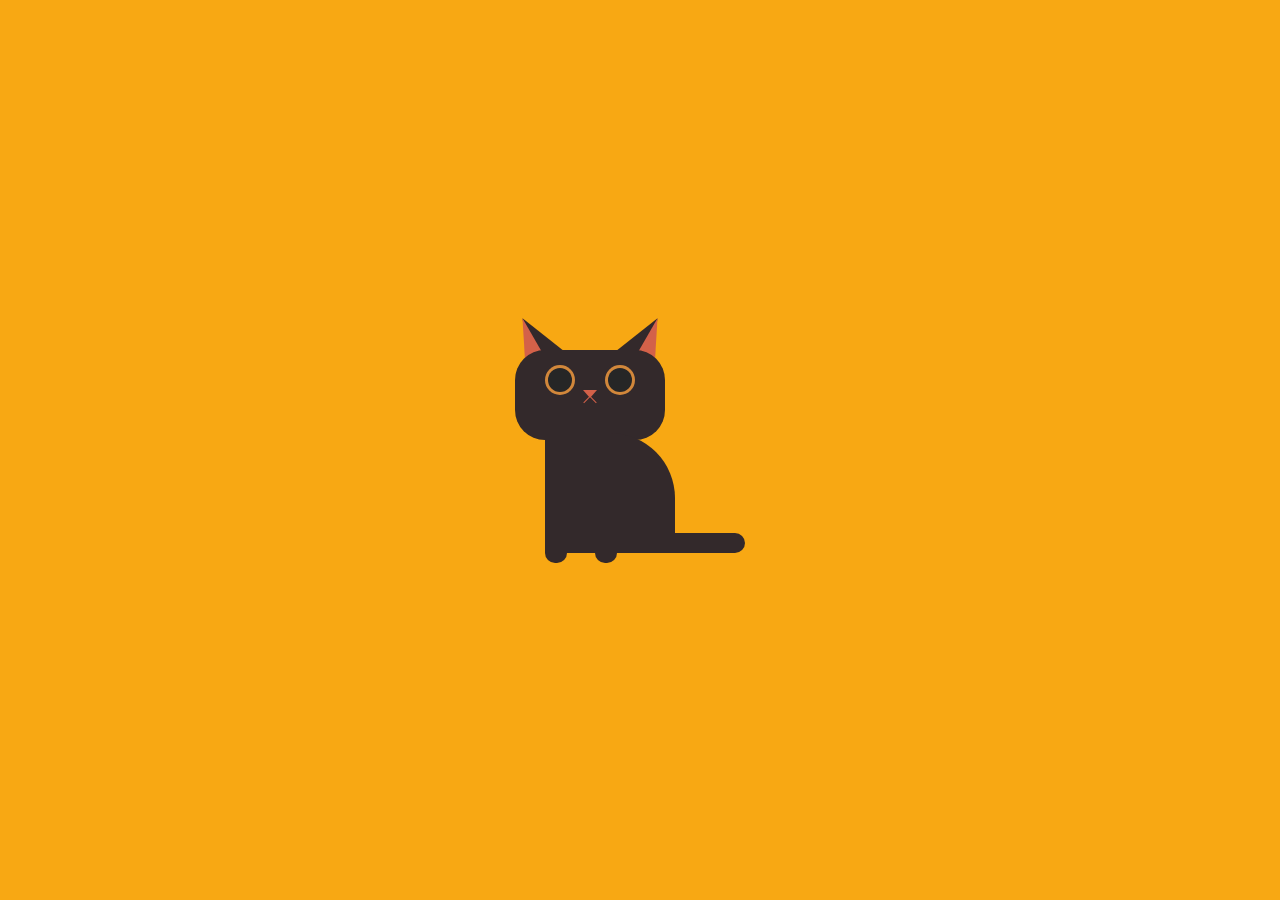
<file: index.html>
<!DOCTYPE html>
<html>
<head>
    <title>Cat</title>
    <link rel="stylesheet" href="/style/style.css">
</head>
<body>
    <div class="container">
        <div class="cat">
            <div class="face">
                <div class="ear-l">
                    <div class="inner1"></div>
                </div>
                <div class="ear-r">
                    <div class="inner2"></div>
                </div>
            </div>
            <div class="eye-l">
                <div class="eyeball"></div>
            </div>
            <div class="eye-r">
                <div class="eyeball"></div>
            </div>
            <div class="nose">
                <div class="l1"></div>
                <div class="l2"></div>
            </div>
        </div>
        <div class="body">
            <div class="paw-l"></div>
            <div class="paw-r"></div>
            <div class="tail"></div>
        </div>
</body>
</html>
</file>
<file: style/style.css>
body{
    padding: 0;
    margin: 0;
    background-color: #f8a813;
}
.container{
    height: 500px;
    width: 350px;
    
    position: absolute;
    margin: auto;
    top: 0;
    bottom: 0;
    left: 0;
    right: 0;
    z-index: -1;
}
.cat{
    position: relative;
    top: 150px;
    left: 50px;
}
.face{
    background-color: #33292b;
    height: 90px;
    width: 150px;
    border-radius: 30px;
}
.ear-l, .ear-r{
    width: 0;
    height: 0;
    border-bottom: 50px solid #33292b;
    border-left: 20px solid transparent;
    border-right: 20px solid transparent;
    position: relative;
    z-index: -1;
}
.ear-l{
    bottom: 35px;
    transform: rotate(-30deg);
}
.ear-r{
    bottom: 85px;
    left: 110px;
    transform: rotate(30deg);
}
.inner1{
    width: 0;
    height: 0;
    border-bottom: 50px solid #d36149;
    border-left: 25px solid transparent;
    right: 25px;
    position: relative;
}
.inner2{
    width: 0;
    height: 0;
    border-bottom: 50px solid #d36149;
    border-right: 25px solid transparent;
    position: relative;
}
.eye-l,.eye-r{
    background-color: #d2873b;
    height: 30px;
    width: 30px;
    border-radius: 50%;
    position: relative;
}
.eye-l{
    bottom: 75px;
    left: 30px;
}
.eye-r{
    bottom: 105px;
    left: 90px;
}
.eyeball{
    background-color: #262626;
    height: 24px;
    width: 24px;
    border-radius: 50%;
    position: relative;
    top: 3px;
    left: 3px;
}
.nose{
    height: 0;
    width: 0;
    border-top: 8px solid #d36149;
    border-left: 7px solid transparent;
    border-right: 7px solid transparent;
    position: relative;
    bottom: 110px;
    left: 68px;
}
.l1,.l2{
    background-color: #d36149;
    height: 8px;
    width: 1px;
    position: relative;
}
.l1{
    transform: rotate(45deg);
    right: 4px;
    bottom: 2px;
}
.l2{
    transform: rotate(-45deg);
    bottom: 10px;
    left: 3px;
}
.body{
    background-color: #33292b;
    height: 120px;
    width: 130px;
    position: relative;
    left: 80px;
    bottom: -75px;
    border-radius: 0 65px 0 0;
}
.paw-l,.paw-r{
    background-color: #33292b;
    height: 10px;
    width: 22px;
    position: relative;
    border-radius: 0 0px 10px 10px;
}
.paw-l{
    top: 120px;
}
.paw-r{
    top: 110px;
    left: 50px;
}
.tail{
    background-color: #33292b;
    height: 20px;
    width: 100px;
    position: relative;
    top: 80px;
    left: 100px;
    border-radius: 0 20px 20px 0;
}
.shadow{
    background-color: rgba(8, 8, 8, 0.05);
    height: 30px;
    width: 150px;
    border-radius: 50%;
    position: relative;
    bottom: 15px;
    left: 20px;
    z-index: -1;
}
</file>
